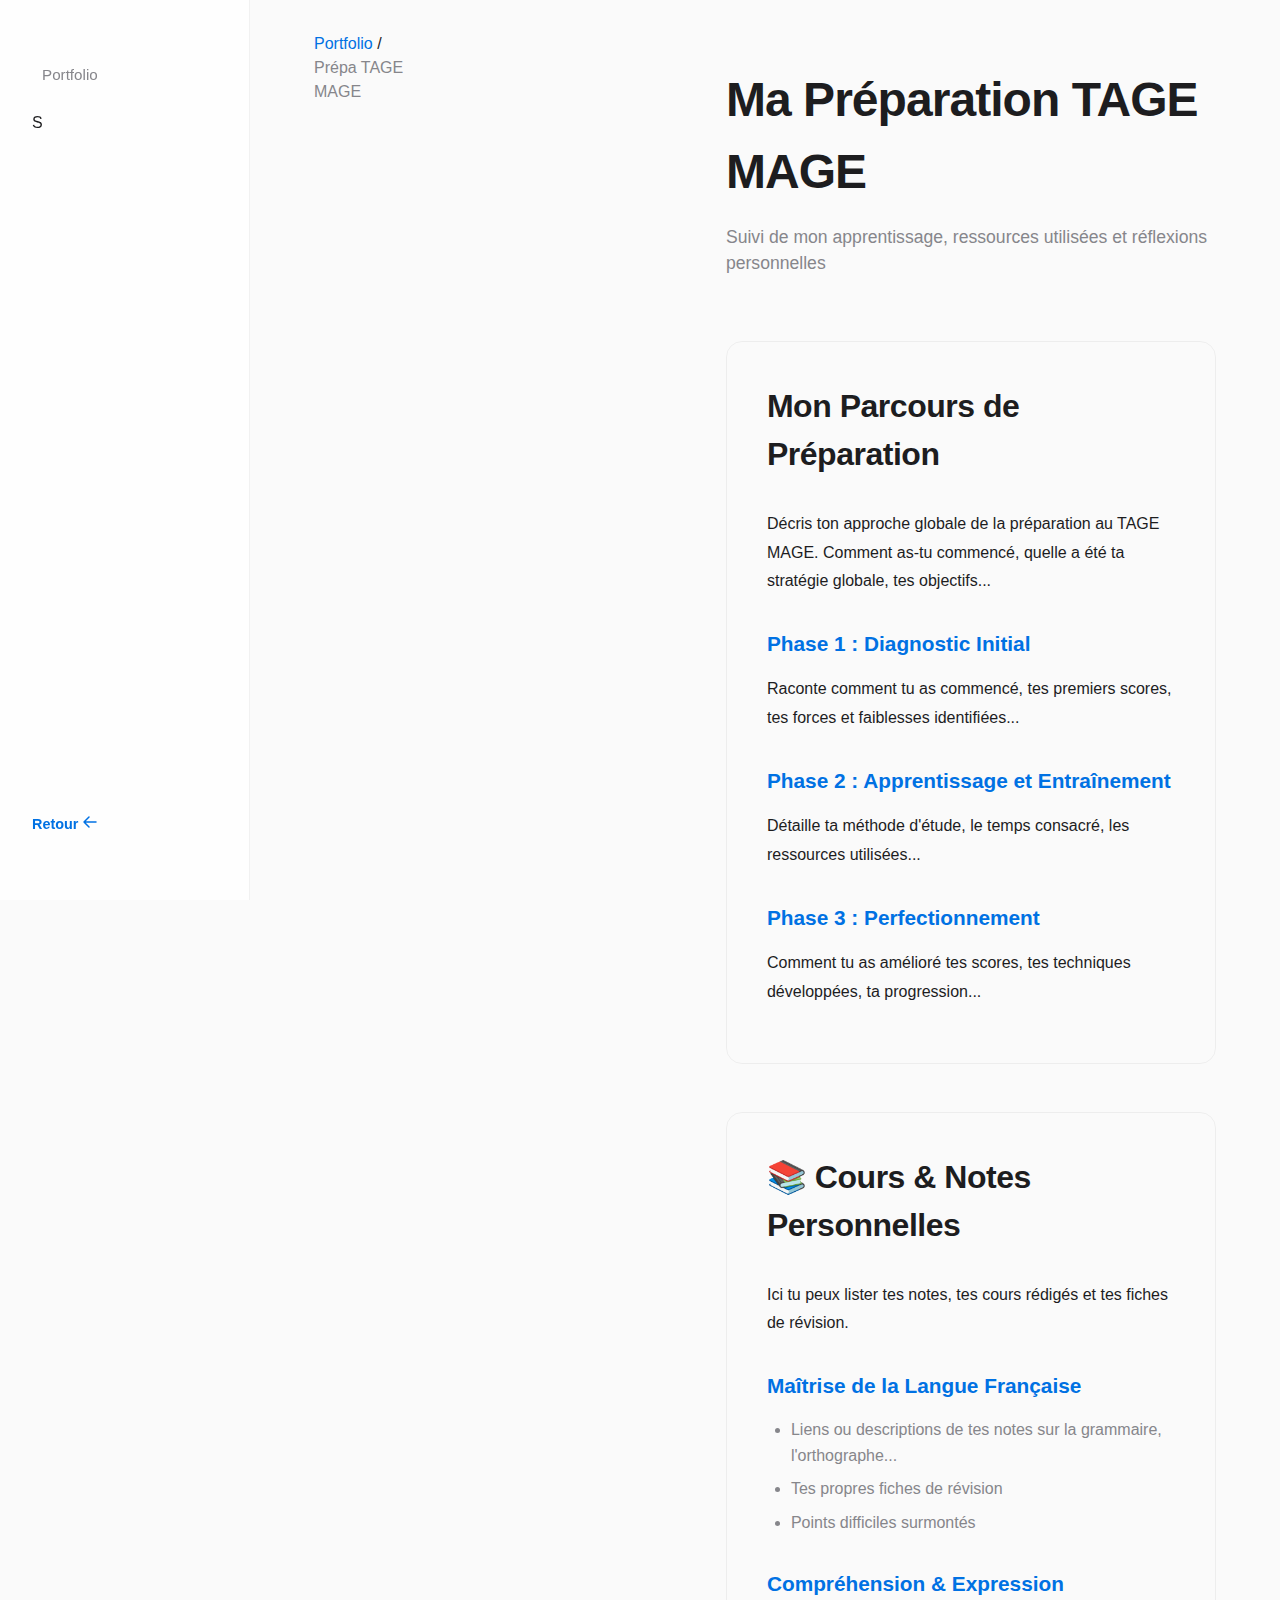
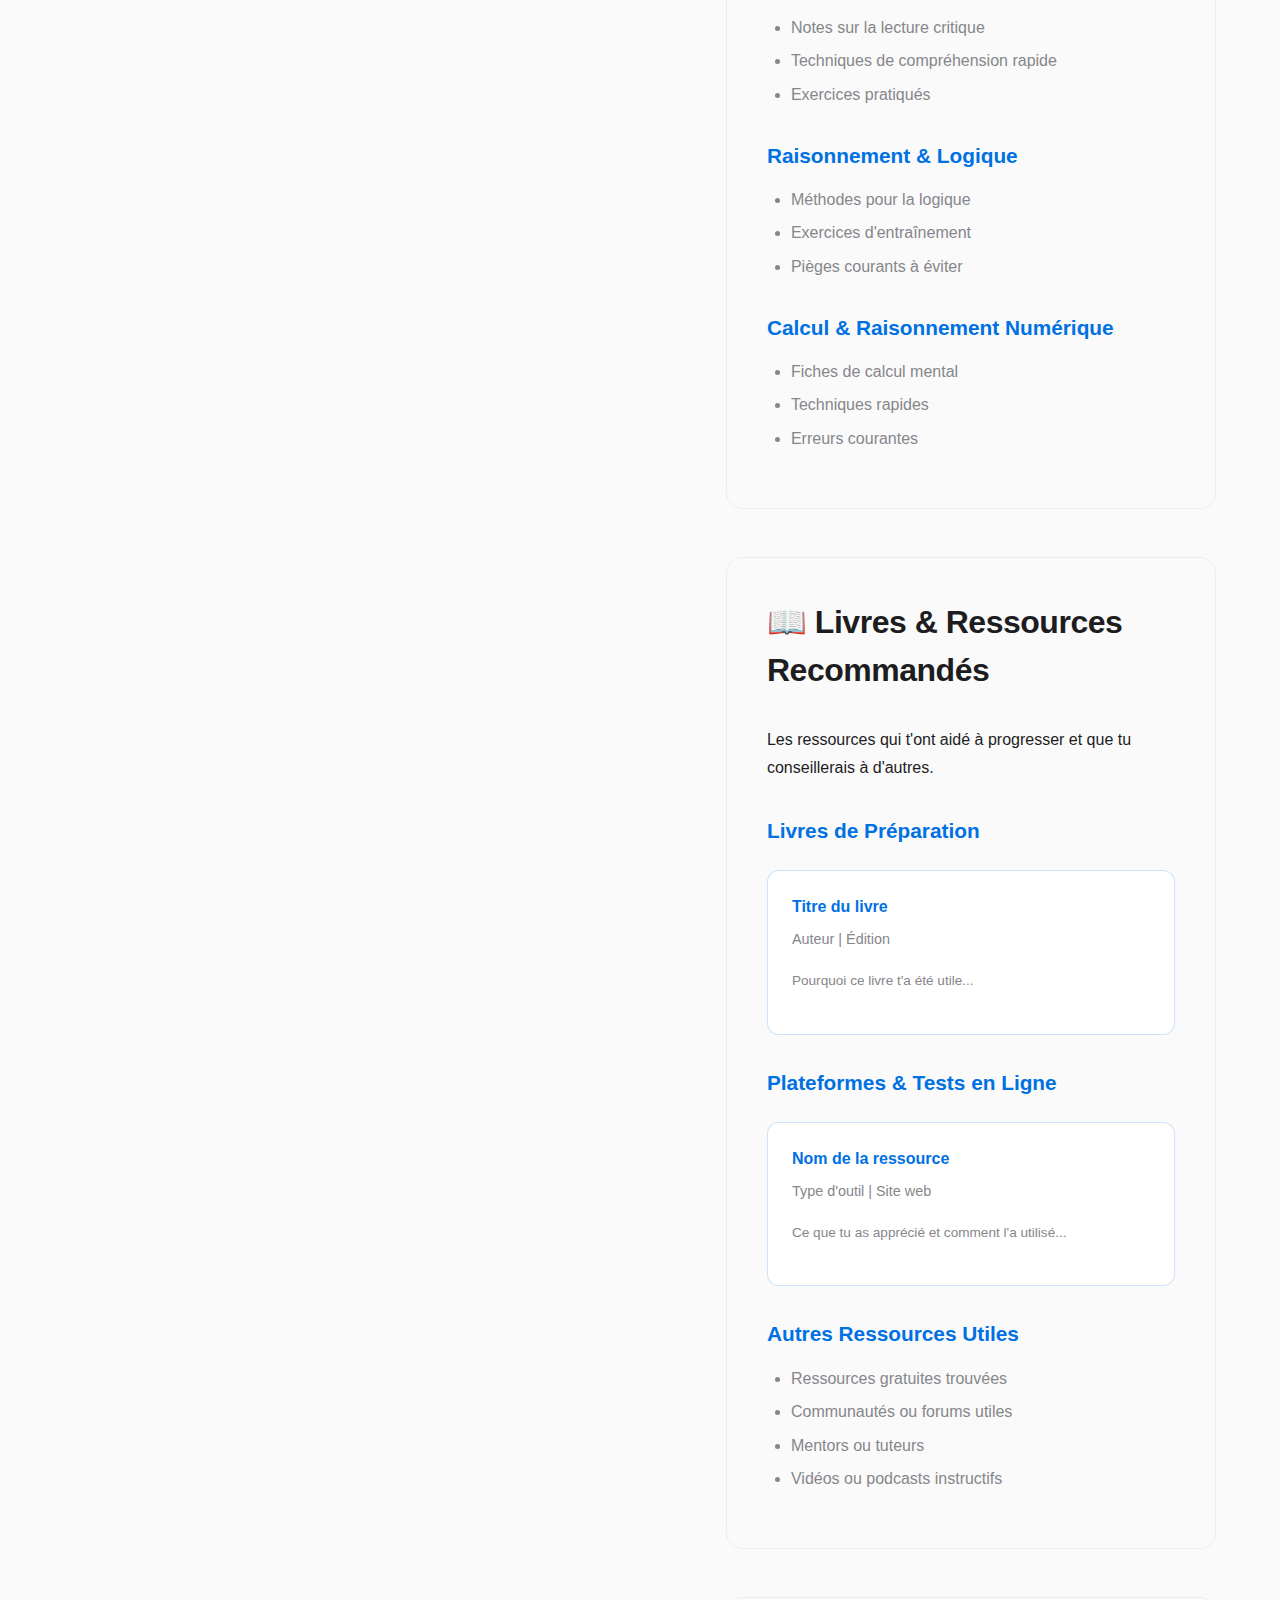
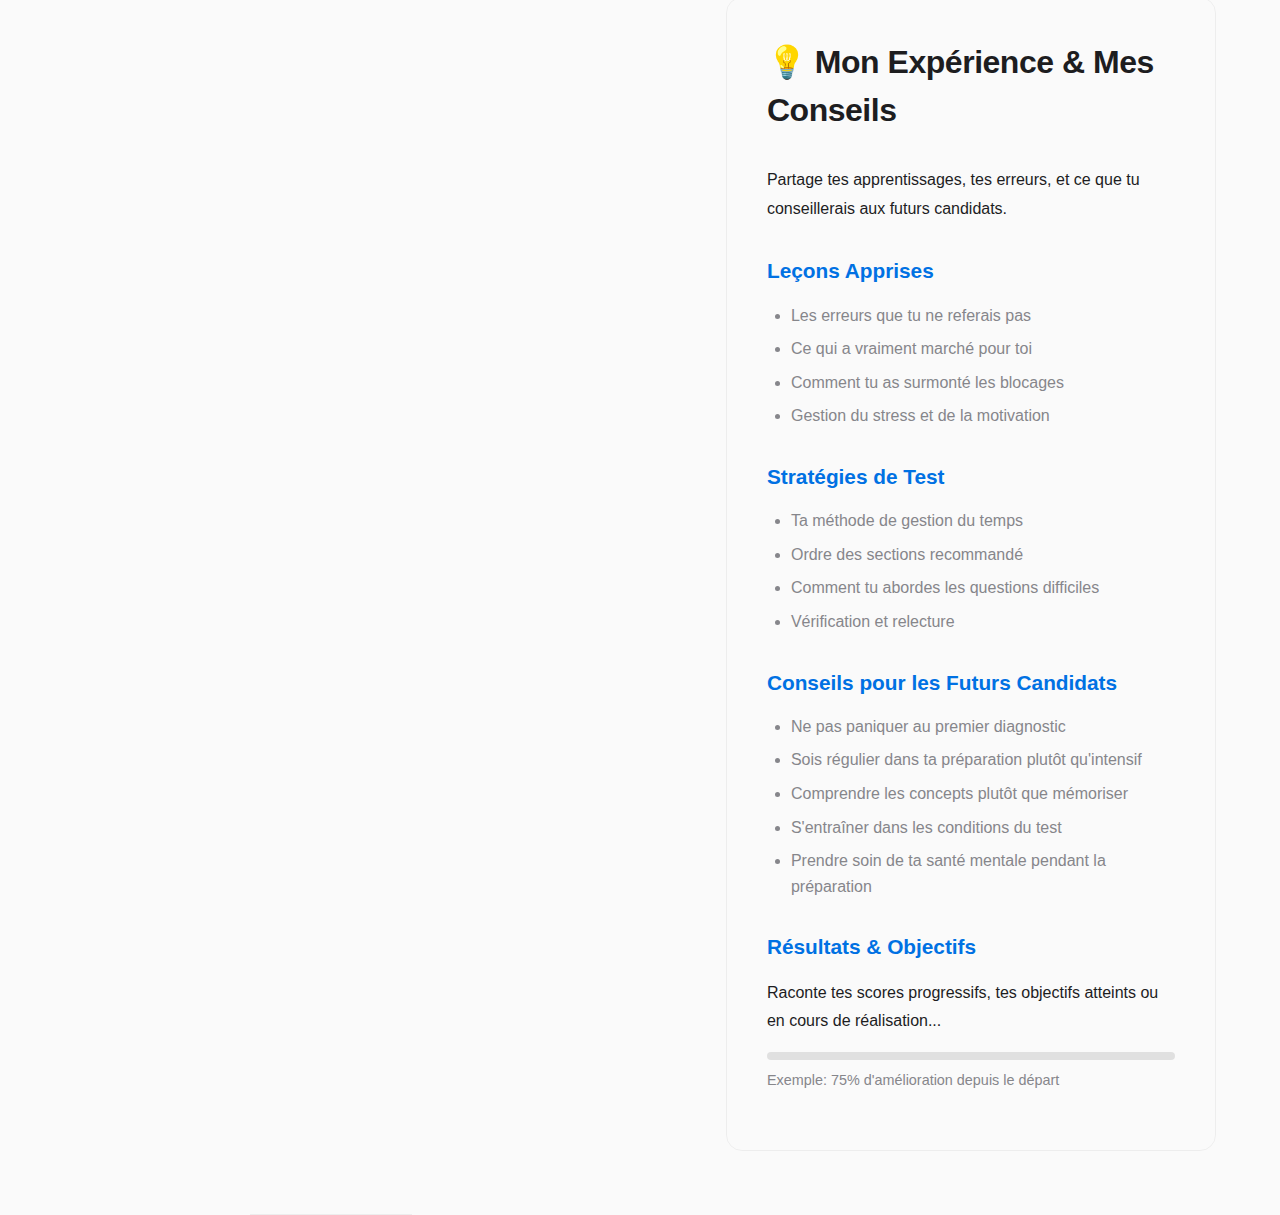
<file: tagemage.html>
<!DOCTYPE html>
<html lang="fr">

<head>
    <meta charset="UTF-8">
    <meta name="viewport" content="width=device-width, initial-scale=1.0">
    <title>Prépa TAGE MAGE</title>
    <link rel="stylesheet" href="style.css">
    <style>
        .breadcrumb {
            padding: 2rem 0;
            margin-left: var(--sidebar-width);
            padding-left: 4rem;
            border-bottom: 1px solid rgba(0, 0, 0, 0.05);
        }

        .breadcrumb a {
            color: var(--accent-color);
            text-decoration: none;
            font-weight: 500;
            transition: all 0.3s var(--transition-smooth);
        }

        .breadcrumb a:hover {
            text-decoration: underline;
        }

        .tage-container {
            margin-left: var(--sidebar-width);
            padding: 4rem 4rem;
            max-width: 1200px;
        }

        .tage-header {
            margin-bottom: 4rem;
            animation: fadeInUp 0.8s var(--transition-smooth);
        }

        .tage-header h1 {
            font-size: 3rem;
            margin-bottom: 1rem;
        }

        .tage-header p {
            font-size: 1.1rem;
            color: var(--text-secondary);
        }

        .tage-sections {
            display: grid;
            grid-template-columns: 1fr;
            gap: 3rem;
        }

        .tage-section-block {
            padding: 2.5rem;
            background: var(--bg-secondary);
            border-radius: 16px;
            border: 1px solid rgba(0, 0, 0, 0.05);
            animation: fadeInUp 0.8s var(--transition-smooth);
            transition: all 0.3s var(--transition-smooth);
        }

        .tage-section-block:hover {
            transform: translateY(-4px);
            box-shadow: 0 15px 40px rgba(0, 113, 227, 0.1);
        }

        .tage-section-block h2 {
            font-size: 2rem;
            margin-bottom: 2rem;
        }

        .tage-section-block h3 {
            font-size: 1.3rem;
            margin: 2rem 0 1rem 0;
            color: var(--accent-color);
        }

        .tage-section-block h3:first-child {
            margin-top: 0;
        }

        .tage-section-block p {
            margin-bottom: 1rem;
            line-height: 1.8;
        }

        .tage-section-block ul, .tage-section-block ol {
            margin-left: 1.5rem;
            margin-bottom: 1rem;
        }

        .tage-section-block li {
            margin-bottom: 0.5rem;
            color: var(--text-secondary);
            line-height: 1.6;
        }

        .resource-list {
            display: grid;
            grid-template-columns: repeat(auto-fit, minmax(250px, 1fr));
            gap: 1.5rem;
            margin-top: 1.5rem;
        }

        .resource-item {
            padding: 1.5rem;
            background: white;
            border-radius: 12px;
            border: 1px solid rgba(0, 113, 227, 0.2);
            transition: all 0.3s var(--transition-smooth);
        }

        .resource-item:hover {
            background: rgba(0, 113, 227, 0.05);
            border-color: var(--accent-color);
        }

        .resource-item h4 {
            color: var(--accent-color);
            margin-bottom: 0.5rem;
        }

        .resource-item p {
            font-size: 0.9rem;
            color: var(--text-secondary);
        }

        .progress-bar {
            width: 100%;
            height: 8px;
            background: rgba(0, 0, 0, 0.1);
            border-radius: 4px;
            margin-top: 1rem;
            overflow: hidden;
        }

        .progress-fill {
            height: 100%;
            background: linear-gradient(90deg, var(--accent-color), var(--accent-alt));
            border-radius: 4px;
            transition: width 0.6s var(--transition-smooth);
        }

        .back-button {
            display: inline-flex;
            align-items: center;
            gap: 0.5rem;
            color: var(--accent-color);
            text-decoration: none;
            font-weight: 600;
            transition: all 0.3s var(--transition-smooth);
            margin-bottom: 2rem;
        }

        .back-button:hover {
            transform: translateX(-4px);
        }

        .back-button svg {
            width: 16px;
            height: 16px;
        }

        @media (max-width: 768px) {
            .tage-container {
                padding: 2rem 1.5rem;
                margin-left: 70px;
            }

            .breadcrumb {
                padding-left: 2rem;
                margin-left: 70px;
            }

            .tage-header h1 {
                font-size: 2rem;
            }

            .tage-section-block {
                padding: 1.5rem;
            }

            .tage-section-block h2 {
                font-size: 1.5rem;
            }
        }
    </style>
</head>

<body>

    <!-- Navigation Latérale (même que sur la page principale) -->
    <nav class="sidebar">
        <div class="sidebar-top">
            <div class="nav-links">
                <a href="index.html" class="nav-link" data-section="accueil" title="Retour au portfolio">
                    <span class="nav-dot"></span>
                    <span class="nav-text">Portfolio</span>
                </a>S
            </div>
        </div>
        <div class="sidebar-bottom">
            <a href="index.html" class="btn-tage">
                <span>Retour</span>
                <svg width="16" height="16" viewBox="0 0 16 16" fill="none">
                    <path d="M7 14L2 9M2 9L7 4M2 9H14" stroke="currentColor" stroke-width="1.5" stroke-linecap="round" stroke-linejoin="round"/>
                </svg>
            </a>
        </div>
    </nav>

    <div class="breadcrumb">
        <a href="index.html">Portfolio</a> / <span style="color: var(--text-secondary);">Prépa TAGE MAGE</span>
    </div>

    <div class="tage-container">

        <div class="tage-header">
            <h1>Ma Préparation TAGE MAGE</h1>
            <p>Suivi de mon apprentissage, ressources utilisées et réflexions personnelles</p>
        </div>

        <div class="tage-sections">

            <!-- Section Résumé de ma préparation -->
            <div class="tage-section-block">
                <h2>Mon Parcours de Préparation</h2>
                <p>Décris ton approche globale de la préparation au TAGE MAGE. Comment as-tu commencé, quelle a été ta stratégie globale, tes objectifs...</p>
                
                <h3>Phase 1 : Diagnostic Initial</h3>
                <p>Raconte comment tu as commencé, tes premiers scores, tes forces et faiblesses identifiées...</p>

                <h3>Phase 2 : Apprentissage et Entraînement</h3>
                <p>Détaille ta méthode d'étude, le temps consacré, les ressources utilisées...</p>

                <h3>Phase 3 : Perfectionnement</h3>
                <p>Comment tu as amélioré tes scores, tes techniques développées, ta progression...</p>
            </div>

            <!-- Section Cours et Notes -->
            <div class="tage-section-block">
                <h2>📚 Cours & Notes Personnelles</h2>
                <p>Ici tu peux lister tes notes, tes cours rédigés et tes fiches de révision.</p>
                
                <h3>Maîtrise de la Langue Française</h3>
                <ul>
                    <li>Liens ou descriptions de tes notes sur la grammaire, l'orthographe...</li>
                    <li>Tes propres fiches de révision</li>
                    <li>Points difficiles surmontés</li>
                </ul>

                <h3>Compréhension & Expression</h3>
                <ul>
                    <li>Notes sur la lecture critique</li>
                    <li>Techniques de compréhension rapide</li>
                    <li>Exercices pratiqués</li>
                </ul>

                <h3>Raisonnement & Logique</h3>
                <ul>
                    <li>Méthodes pour la logique</li>
                    <li>Exercices d'entraînement</li>
                    <li>Pièges courants à éviter</li>
                </ul>

                <h3>Calcul & Raisonnement Numérique</h3>
                <ul>
                    <li>Fiches de calcul mental</li>
                    <li>Techniques rapides</li>
                    <li>Erreurs courantes</li>
                </ul>
            </div>

            <!-- Section Livres & Ressources -->
            <div class="tage-section-block">
                <h2>📖 Livres & Ressources Recommandés</h2>
                <p>Les ressources qui t'ont aidé à progresser et que tu conseillerais à d'autres.</p>

                <h3>Livres de Préparation</h3>
                <div class="resource-list">
                    <div class="resource-item">
                        <h4>Titre du livre</h4>
                        <p>Auteur | Édition</p>
                        <p style="margin-top: 0.5rem; font-size: 0.85rem;">Pourquoi ce livre t'a été utile...</p>
                    </div>
                </div>

                <h3 style="margin-top: 2rem;">Plateformes & Tests en Ligne</h3>
                <div class="resource-list">
                    <div class="resource-item">
                        <h4>Nom de la ressource</h4>
                        <p>Type d'outil | Site web</p>
                        <p style="margin-top: 0.5rem; font-size: 0.85rem;">Ce que tu as apprécié et comment l'a utilisé...</p>
                    </div>
                </div>

                <h3 style="margin-top: 2rem;">Autres Ressources Utiles</h3>
                <ul>
                    <li>Ressources gratuites trouvées</li>
                    <li>Communautés ou forums utiles</li>
                    <li>Mentors ou tuteurs</li>
                    <li>Vidéos ou podcasts instructifs</li>
                </ul>
            </div>

            <!-- Section Expérience & Conseils -->
            <div class="tage-section-block">
                <h2>💡 Mon Expérience & Mes Conseils</h2>
                <p>Partage tes apprentissages, tes erreurs, et ce que tu conseillerais aux futurs candidats.</p>

                <h3>Leçons Apprises</h3>
                <ul>
                    <li>Les erreurs que tu ne referais pas</li>
                    <li>Ce qui a vraiment marché pour toi</li>
                    <li>Comment tu as surmonté les blocages</li>
                    <li>Gestion du stress et de la motivation</li>
                </ul>

                <h3>Stratégies de Test</h3>
                <ul>
                    <li>Ta méthode de gestion du temps</li>
                    <li>Ordre des sections recommandé</li>
                    <li>Comment tu abordes les questions difficiles</li>
                    <li>Vérification et relecture</li>
                </ul>

                <h3>Conseils pour les Futurs Candidats</h3>
                <ul>
                    <li>Ne pas paniquer au premier diagnostic</li>
                    <li>Sois régulier dans ta préparation plutôt qu'intensif</li>
                    <li>Comprendre les concepts plutôt que mémoriser</li>
                    <li>S'entraîner dans les conditions du test</li>
                    <li>Prendre soin de ta santé mentale pendant la préparation</li>
                </ul>

                <h3>Résultats & Objectifs</h3>
                <p>Raconte tes scores progressifs, tes objectifs atteints ou en cours de réalisation...</p>
                <div class="progress-bar" style="margin-top: 1rem;">
                    <div class="progress-fill" style="width: 75%;"></div>
                </div>
                <p style="margin-top: 0.5rem; font-size: 0.9rem; color: var(--text-secondary);">Exemple: 75% d'amélioration depuis le départ</p>
            </div>

        </div>

    </div>

    <script>
        // Animation simple au load
        window.addEventListener('load', () => {
            document.querySelectorAll('.tage-section-block').forEach((el, index) => {
                setTimeout(() => {
                    el.style.animation = `fadeInUp 0.6s cubic-bezier(0.4, 0, 0.2, 1) forwards`;
                }, index * 100);
            });
        });
    </script>

</body>

</html>
</file>
<file: style.css>
:root {
    --bg-color: #FAFAFA;
    /* Un blanc cassé très doux, pas blanc pur */
    --text-primary: #1D1D1F;
    /* Noir Apple (pas #000) */
    --text-secondary: #86868B;
    --accent-color: #0071E3;
    /* Bleu Apple standard */
    --sidebar-width: 250px;
    --font-stack: -apple-system, BlinkMacSystemFont, "Segoe UI", Roboto, Helvetica, Arial, sans-serif;
}

* {
    margin: 0;
    padding: 0;
    box-sizing: border-box;
}

html {
    scroll-behavior: smooth;
}

body {
    font-family: var(--font-stack);
    background-color: var(--bg-color);
    color: var(--text-primary);
    display: flex;
    line-height: 1.5;
}

/* --- Navigation Latérale --- */
.sidebar {
    width: var(--sidebar-width);
    height: 100vh;
    position: fixed;
    left: 0;
    top: 0;
    padding: 4rem 2rem;
    display: flex;
    flex-direction: column;
    justify-content: space-between;
    border-right: 1px solid rgba(0, 0, 0, 0.05);
    /* Effet Glassmorphism subtil si tu ajoutes un fond derrière */
    backdrop-filter: blur(20px);
    background: rgba(255, 255, 255, 0.8);
    z-index: 100;
}

.nav-links {
    display: flex;
    flex-direction: column;
    gap: 1.5rem;
}

.nav-links a {
    text-decoration: none;
    color: var(--text-secondary);
    font-weight: 500;
    font-size: 0.95rem;
    transition: color 0.3s ease, transform 0.3s ease;
    position: relative;
    padding-left: 10px;
}

/* Indicateur actif (la petite barre ou point à gauche) */
.nav-links a.active {
    color: var(--text-primary);
    font-weight: 600;
}

.nav-links a.active::before {
    content: '';
    position: absolute;
    left: 0;
    top: 50%;
    transform: translateY(-50%);
    width: 3px;
    height: 100%;
    background-color: var(--text-primary);
    border-radius: 2px;
}

.btn-tage {
    text-decoration: none;
    color: var(--accent-color);
    font-weight: 600;
    font-size: 0.9rem;
}

/* --- Contenu Principal --- */
main {
    margin-left: var(--sidebar-width);
    width: calc(100% - var(--sidebar-width));
}

section {
    min-height: 100vh;
    /* Chaque section prend au moins tout l'écran */
    padding: 4rem 6rem;
    display: flex;
    flex-direction: column;
    justify-content: center;
    border-bottom: 1px solid rgba(0, 0, 0, 0.03);
    /* Séparateur ultra subtil */
}

/* Typographie Apple */
h1 {
    font-size: 3.5rem;
    font-weight: 700;
    letter-spacing: -0.02em;
    margin-bottom: 1rem;
}

h2 {
    font-size: 2.5rem;
    font-weight: 600;
    letter-spacing: -0.015em;
    margin-bottom: 2rem;
}

p.subtitle {
    font-size: 1.5rem;
    color: var(--text-secondary);
    font-weight: 400;
    margin-bottom: 3rem;
}

/* --- Vidéos Dynamiques --- */
.media-container {
    width: 100%;
    max-width: 800px;
    border-radius: 20px;
    overflow: hidden;
    box-shadow: 0 20px 40px rgba(0, 0, 0, 0.1);
    /* Ombre douce portée */
    margin-top: 2rem;
}

video {
    width: 100%;
    display: block;
    object-fit: cover;
}
</file>
